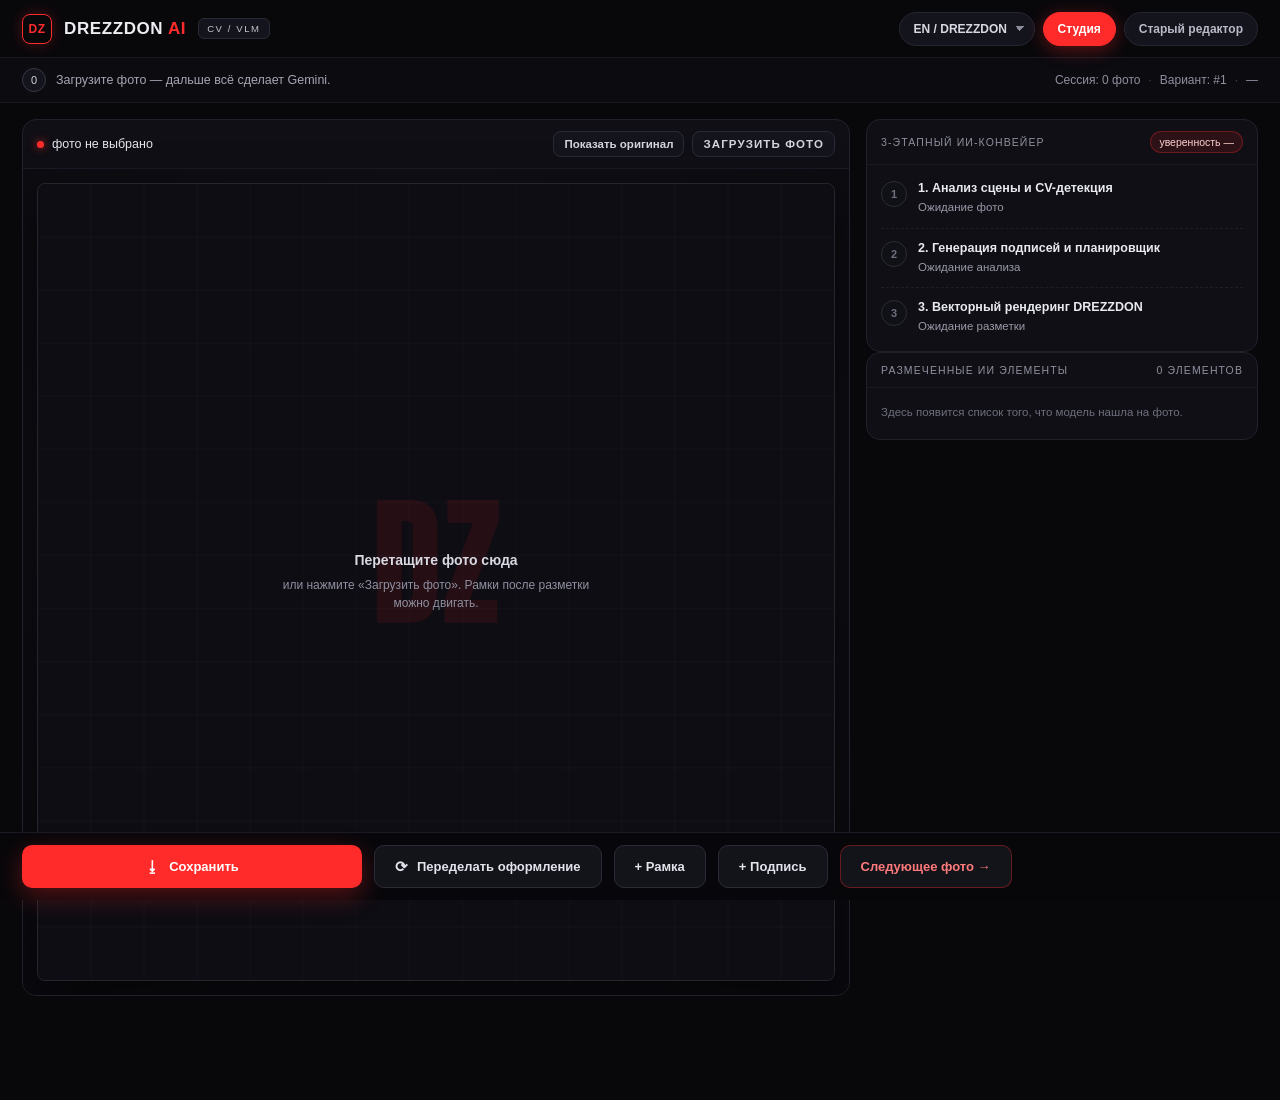
<file: pwa/index.html>
<!DOCTYPE html>
<html lang="ru">
<head>
  <meta charset="UTF-8" />
  <meta name="viewport" content="width=device-width, initial-scale=1.0, viewport-fit=cover" />
  <title>DREZZDON AI — студия красной разметки</title>
  <meta name="theme-color" content="#08080b" />
  <link rel="manifest" href="manifest.json" />
  <link rel="stylesheet" href="styles.css" />
  <script src="app.js" defer></script>
</head>
<body>

<header class="topbar">
  <div class="brand">
    <span class="dz">DZ</span>
    <b>DREZZDON <i>AI</i></b>
    <span class="badge" id="engineBadge">CV / VLM</span>
  </div>
  <nav class="nav">
    <select id="captionLang" class="pill select" title="Язык подписей">
      <option value="drezzdon_en">EN / DREZZDON</option>
      <option value="ru">RU / РУССКИЙ</option>
    </select>
    <button class="pill active" type="button">Студия</button>
    <a class="pill link" href="./drezzdon_studio.html">Старый редактор</a>
  </nav>
</header>

<div class="statusbar">
  <div class="status-left">
    <span class="dot" id="statusDot">0</span>
    <span id="statusText">Загрузите фото — дальше всё сделает Gemini.</span>
  </div>
  <div class="status-right">
    <span id="statSession">Сессия: 0 фото</span>
    <span class="sep">·</span>
    <span id="statVariant">Вариант: #1</span>
    <span class="sep">·</span>
    <span id="statRes">—</span>
  </div>
</div>

<main class="layout">

  <section class="card canvas-card">
    <div class="card-head">
      <span class="file-name"><i class="rec"></i><span id="fileName">фото не выбрано</span></span>
      <div class="card-actions">
        <button id="btnCompare" class="ghost" type="button">Показать оригинал</button>
        <label class="ghost">
          Загрузить фото
          <input type="file" id="fileInput" accept="image/*" hidden />
        </label>
      </div>
    </div>
    <div class="stage" id="stage">
      <canvas id="editorCanvas" width="900" height="900"></canvas>
      <div class="empty-hint" id="emptyHint">
        <b>Перетащите фото сюда</b>
        <span>или нажмите «Загрузить фото». Рамки после разметки можно двигать.</span>
      </div>
    </div>
  </section>

  <aside class="side">

    <section class="card pipeline">
      <div class="card-head">
        <span>3-этапный ИИ-конвейер</span>
        <span class="conf" id="confBadge">уверенность —</span>
      </div>
      <ol class="steps">
        <li data-step="1">
          <span class="ico">1</span>
          <div><b>1. Анализ сцены и CV-детекция</b><p>Ожидание фото</p></div>
        </li>
        <li data-step="2">
          <span class="ico">2</span>
          <div><b>2. Генерация подписей и планировщик</b><p>Ожидание анализа</p></div>
        </li>
        <li data-step="3">
          <span class="ico">3</span>
          <div><b>3. Векторный рендеринг DREZZDON</b><p>Ожидание разметки</p></div>
        </li>
      </ol>
    </section>

    <section class="card elements">
      <div class="card-head">
        <span>Размеченные ИИ элементы</span>
        <span id="elCount">0 элементов</span>
      </div>
      <div class="list" id="elementList">
        <p class="list-empty">Здесь появится список того, что модель нашла на фото.</p>
      </div>
    </section>

  </aside>
</main>

<footer class="actions">
  <button id="btnSave" class="primary" type="button">
    <span class="ico-dl">⭳</span> Сохранить
  </button>
  <button id="btnRedo" class="secondary" type="button">
    <span class="ico-re">⟳</span> Переделать оформление
  </button>
  <button id="btnAddBox" class="secondary" type="button" title="Добавить рамку вручную">+ Рамка</button>
  <button id="btnAddText" class="secondary" type="button" title="Добавить подпись вручную">+ Подпись</button>
  <button id="btnNext" class="secondary accent" type="button">Следующее фото →</button>
</footer>

<div class="toasts" id="toasts"></div>

</body>
</html>
</file>
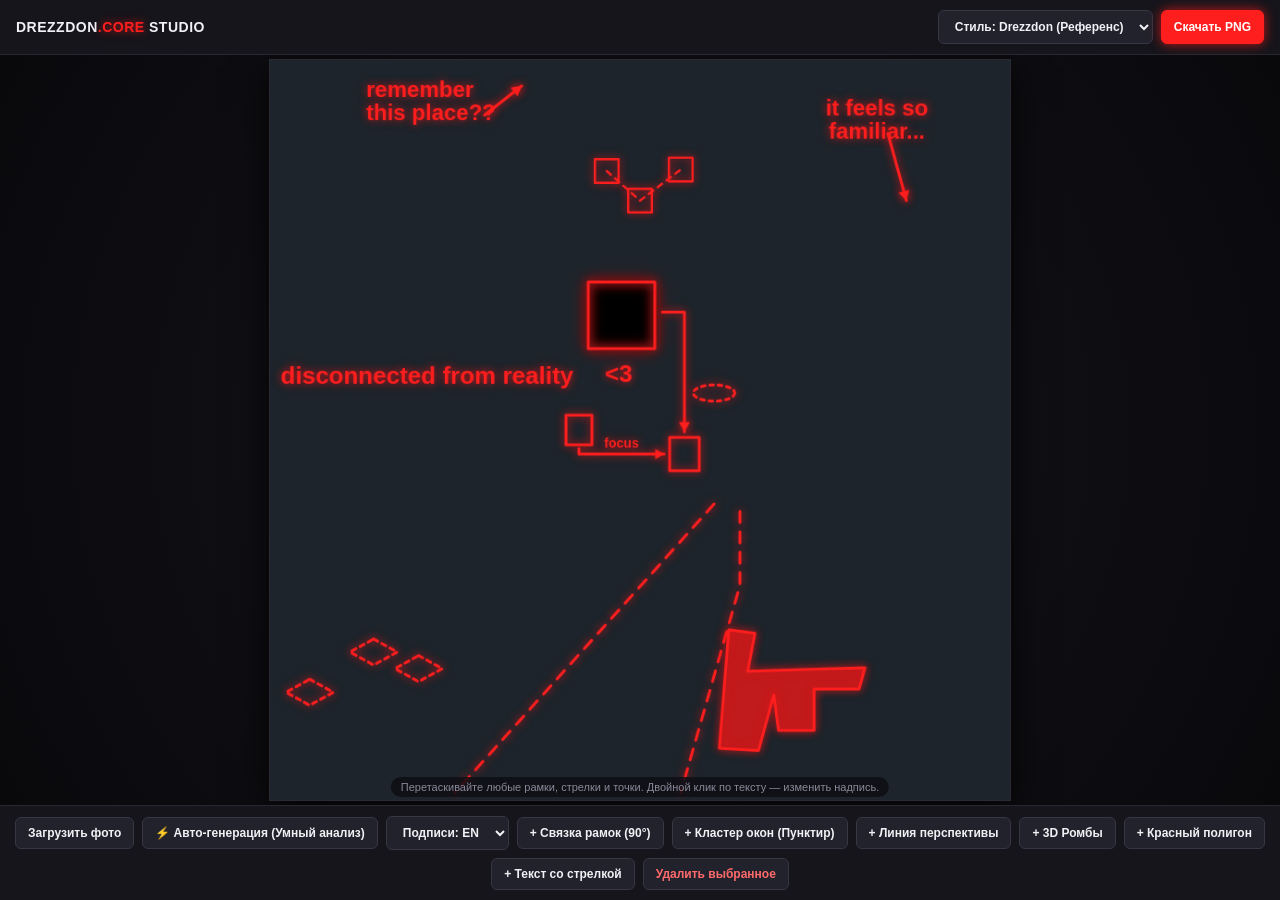
<file: pwa/drezzdon_studio.html>
<!DOCTYPE html>
<html lang="ru">
<head>
  <meta charset="UTF-8" />
  <meta name="viewport" content="width=device-width, initial-scale=1.0, maximum-scale=1.0, user-scalable=no" />
  <title>Drezzdon Studio — Weirdcore & Dreamcore Editor</title>
  <meta name="theme-color" content="#0b0b0e" />
  <link rel="manifest" href="manifest.json" />
  <meta name="mobile-web-app-capable" content="yes" />
  <meta name="apple-mobile-web-app-capable" content="yes" />
  <meta name="apple-mobile-web-app-status-bar-style" content="black-translucent" />
  <style>
    :root {
      --red: #ff1e1e;
      --red-glow: rgba(255, 25, 25, 0.75);
      --bg: #0b0b0e;
      --panel: #15151b;
      --text: #f0f0f5;
      --muted: #888899;
    }
    * { box-sizing: border-box; margin: 0; padding: 0; user-select: none; }
    body {
      background: var(--bg);
      color: var(--text);
      font-family: 'Inter', -apple-system, BlinkMacSystemFont, 'Segoe UI', Roboto, sans-serif;
      display: flex;
      flex-direction: column;
      height: 100vh;
      overflow: hidden;
    }
    header {
      padding: 10px 16px;
      background: var(--panel);
      border-bottom: 1px solid #282833;
      display: flex;
      justify-content: space-between;
      align-items: center;
      font-size: 14px;
      font-weight: 700;
      letter-spacing: 0.5px;
    }
    header span { color: var(--red); text-shadow: 0 0 8px var(--red-glow); }
    .workspace {
      flex: 1;
      display: flex;
      justify-content: center;
      align-items: center;
      position: relative;
      overflow: hidden;
      background: radial-gradient(circle at center, #16161d 0%, #09090c 100%);
    }
    canvas {
      max-width: 96%;
      max-height: 94%;
      box-shadow: 0 10px 35px rgba(0,0,0,0.8);
      border: 1px solid #2a2a35;
      touch-action: none;
    }
    .toolbar {
      background: var(--panel);
      border-top: 1px solid #282833;
      padding: 10px 12px;
      display: flex;
      flex-wrap: wrap;
      gap: 8px;
      justify-content: center;
      align-items: center;
    }
    button, label.btn, select {
      background: #22222c;
      color: var(--text);
      border: 1px solid #363645;
      padding: 8px 12px;
      border-radius: 6px;
      font-size: 12px;
      font-weight: 600;
      cursor: pointer;
      transition: 0.15s ease;
    }
    button:hover, label.btn:hover {
      border-color: var(--red);
      box-shadow: 0 0 10px rgba(255, 30, 30, 0.25);
    }
    button.primary {
      background: var(--red);
      border-color: var(--red);
      color: #fff;
      box-shadow: 0 0 12px var(--red-glow);
    }
    input[type="file"] { display: none; }
    .hint {
      position: absolute;
      bottom: 8px;
      left: 50%;
      transform: translateX(-50%);
      font-size: 11px;
      color: var(--muted);
      background: rgba(15,15,20,0.85);
      padding: 4px 10px;
      border-radius: 12px;
      pointer-events: none;
    }

    /* ---------- адаптив: телефон и планшет ---------- */
    html, body { max-width: 100%; overflow-x: hidden; }
    body { height: 100dvh; }
    .workspace { min-height: 0; padding: 4px; }
    canvas { max-width: 100%; max-height: 100%; }
    header { gap: 8px; flex-wrap: wrap; }
    header > div:first-child { min-width: 0; }

    @media (max-width: 700px) {
      header { padding: 6px 10px; row-gap: 6px; }
      header > div:first-child { flex: 1 1 100%; font-size: 11px; letter-spacing: .3px; opacity: .85; }
      header > div:nth-child(2) { flex: 1 1 100%; }
      #stylePreset { flex: 1 1 auto; min-width: 0; font-size: 12px; padding: 8px 6px; }
      header button { flex: 0 0 auto; padding: 8px 10px; font-size: 12px; }
      .hint { display: none; }

      .toolbar {
        flex-wrap: nowrap;
        justify-content: flex-start;
        overflow-x: auto;
        gap: 6px;
        padding: 8px 8px calc(8px + env(safe-area-inset-bottom, 0px));
        scrollbar-width: none;
        -webkit-overflow-scrolling: touch;
      }
      .toolbar::-webkit-scrollbar { display: none; }
      .toolbar button, .toolbar label.btn {
        flex: 0 0 auto;
        white-space: nowrap;
        padding: 11px 13px;
        font-size: 13px;
        -webkit-tap-highlight-color: transparent;
      }
    }

    @media (max-height: 560px) {
      .hint { display: none; }
    }
  </style>
</head>
<body>

<header>
  <div>DREZZDON<span>.CORE</span> STUDIO</div>
  <div style="display:flex; gap:8px;">
    <select id="stylePreset">
      <option value="drezzdon">Стиль: Drezzdon (Референс)</option>
      <option value="weirdcore">Стиль: Weirdcore HUD</option>
      <option value="dreamcore">Стиль: Dreamcore Soft</option>
    </select>
    <button onclick="exportImage()" class="primary">Скачать PNG</button>
  </div>
</header>

<div class="workspace">
  <canvas id="editorCanvas" width="800" height="800"></canvas>
  <div class="hint">Перетаскивайте любые рамки, стрелки и точки. Двойной клик по тексту — изменить надпись.</div>
</div>

<div class="toolbar">
  <label class="btn primary">
    Загрузить фото
    <input type="file" id="imageLoader" accept="image/*" />
  </label>
  <button onclick="smartAnalyze()">⚡ Авто-генерация (Умный анализ)</button>
  <select id="captionLang" title="Язык подписей от Gemini">
    <option value="drezzdon_en">Подписи: EN</option>
    <option value="ru">Подписи: RU</option>
  </select>
  <button onclick="addOrthogonalPair()">+ Связка рамок (90°)</button>
  <button onclick="addWindowCluster()">+ Кластер окон (Пунктир)</button>
  <button onclick="addPerspectiveLine()">+ Линия перспективы</button>
  <button onclick="addRhombusCluster()">+ 3D Ромбы</button>
  <button onclick="addRedPolygon()">+ Красный полигон</button>
  <button onclick="addPointerText()">+ Текст со стрелкой</button>
  <button onclick="deleteSelected()" style="color:#ff6b6b;">Удалить выбранное</button>
</div>

<script>
const canvas = document.getElementById('editorCanvas');
const ctx = canvas.getContext('2d');
let baseImage = null;
let elements = [];
let selectedEl = null;
let selectedHandle = null;
let dragOffset = { x: 0, y: 0 };
let lastTap = 0;

// Аутентичные пулы фраз в стиле drezzdon / weirdcore (строчные, без шаблонных повторов)
const TEXT_POOLS = {
  sky: [
    "reminder:\nwater!!",
    "are you still\nawake??",
    "sky looks\nfake today",
    "don't forget\nto breathe!!",
    "signal lost\nin clouds",
    "remember\nthis place??"
  ],
  distant: [
    "what do we have\nto lose??",
    "someone used\nto live here",
    "no exit\nfound??",
    "it feels so\nfamiliar...",
    "why are we\nhere??",
    "static noise\ninside"
  ],
  subject: [
    "still moving forward <3",
    "running out of time <3",
    "do not look back",
    "trying to stay real <3",
    "disconnected from reality",
    "waiting for a sign <3"
  ],
  connector: [
    "interest",
    "impulse",
    "focus",
    "contact",
    "anomaly",
    "attachment"
  ]
};

function pickRandom(arr) {
  return arr[Math.floor(Math.random() * arr.length)];
}

// Загрузка изображения
document.getElementById('imageLoader').addEventListener('change', (e) => {
  const file = e.target.files[0];
  if (!file) return;
  const reader = new FileReader();
  reader.onload = (event) => {
    const img = new Image();
    img.onload = () => {
      const maxDim = 1000;
      let w = img.width, h = img.height;
      if (w > maxDim || h > maxDim) {
        if (w > h) { h = Math.round((h * maxDim) / w); w = maxDim; }
        else { w = Math.round((w * maxDim) / h); h = maxDim; }
      }
      canvas.width = w;
      canvas.height = h;
      baseImage = img;
      autoGenerateDrezzdon();
      if (window.onPhotoLoaded) window.onPhotoLoaded();
    };
    img.src = event.target.result;
  };
  reader.readAsDataURL(file);
});

// Анализ изображения: поиск темного/контрастного объекта, граней перспективы и фоновых деталей
function analyzeImageRegions() {
  const w = canvas.width, h = canvas.height;
  if (!baseImage) {
    return {
      subjectHead: { x: w * 0.43, y: h * 0.30, w: w * 0.09, h: h * 0.09 },
      subjectHandL: { x: w * 0.40, y: h * 0.48, w: w * 0.035, h: h * 0.04 },
      subjectHandR: { x: w * 0.54, y: h * 0.51, w: w * 0.04, h: h * 0.045 },
      ledgeStart: { x: w * 0.60, y: h * 0.60 },
      ledgeEnd: { x: w * 0.25, y: h * 0.99 },
      buildingCluster: { x: w * 0.50, y: h * 0.16 },
      blurZone: { x: w * 0.86, y: h * 0.19 }
    };
  }

  // Сжимаем на временный холст 100x100 для быстрого поиска контраста и силуэта
  const sw = 100, sh = 100;
  const off = document.createElement('canvas');
  off.width = sw; off.height = sh;
  const octx = off.getContext('2d');
  octx.drawImage(baseImage, 0, 0, sw, sh);
  const data = octx.getImageData(0, 0, sw, sh).data;

  // Ищем центр масс самого контрастного/темного объекта в центральной зоне (силуэт/персонаж/объект)
  let bestScore = -1, bestX = 48, bestY = 42;
  for (let y = 25; y < 75; y++) {
    for (let x = 20; x < 80; x++) {
      const idx = (y * sw + x) * 4;
      const lum = 0.299 * data[idx] + 0.587 * data[idx+1] + 0.114 * data[idx+2];
      const idxRight = (y * sw + Math.min(99, x + 2)) * 4;
      const lumRight = 0.299 * data[idxRight] + 0.587 * data[idxRight+1] + 0.114 * data[idxRight+2];
      const grad = Math.abs(lum - lumRight);
      // Приоритет темным силуэтам и контрастным границам ближе к центру
      const centerWeight = 1 - Math.hypot(x - 50, y - 48) / 60;
      const score = ((255 - lum) * 0.6 + grad * 1.8) * Math.max(0.2, centerWeight);
      if (score > bestScore) {
        bestScore = score;
        bestX = x;
        bestY = y;
      }
    }
  }

  const sx = (bestX / sw) * w;
  const sy = (bestY / sh) * h;

  return {
    subjectHead: {
      x: Math.max(w * 0.15, Math.min(w * 0.75, sx - w * 0.045)),
      y: Math.max(h * 0.18, Math.min(h * 0.60, sy - h * 0.10)),
      w: w * 0.085,
      h: w * 0.085
    },
    subjectHandL: {
      x: Math.max(w * 0.1, sx - w * 0.07),
      y: Math.min(h * 0.80, sy + h * 0.06),
      w: w * 0.035,
      h: w * 0.035
    },
    subjectHandR: {
      x: Math.min(w * 0.85, sx + w * 0.06),
      y: Math.min(h * 0.82, sy + h * 0.09),
      w: w * 0.04,
      h: w * 0.04
    },
    ledgeStart: { x: Math.min(w * 0.85, sx + w * 0.12), y: Math.min(h * 0.75, sy + h * 0.18) },
    ledgeEnd: { x: Math.max(w * 0.15, sx - w * 0.22), y: h * 0.98 },
    buildingCluster: { x: w * 0.52, y: h * 0.16 },
    blurZone: { x: w * 0.85, y: h * 0.18 }
  };
}

// Авто-генерация в точном стиле референса drezzdon
function autoGenerateDrezzdon() {
  const w = canvas.width, h = canvas.height;
  const reg = analyzeImageRegions();
  elements = [];

  // 1. Связка главного объекта: Рамка головы (с легким затемнением/размытием) + 2 рамки деталей + ломаные стрелки 90°
  elements.push({
    type: 'orthoChain',
    head: { x: reg.subjectHead.x, y: reg.subjectHead.y, w: reg.subjectHead.w, h: reg.subjectHead.h, censor: 'darkblur' },
    handL: { x: reg.subjectHandL.x, y: reg.subjectHandL.y, w: reg.subjectHandL.w, h: reg.subjectHandL.h },
    handR: { x: reg.subjectHandR.x, y: reg.subjectHandR.y, w: reg.subjectHandR.w, h: reg.subjectHandR.h, censor: 'blur' },
    mainLabel: pickRandom(TEXT_POOLS.subject),
    subLabel: pickRandom(TEXT_POOLS.connector)
  });

  // 2. Текст в небе со стрелкой (верхний левый угол, как "reminder: water!!")
  elements.push({
    type: 'pointerText',
    x: w * 0.13,
    y: h * 0.05,
    ax: w * 0.34,
    ay: h * 0.035,
    text: pickRandom(TEXT_POOLS.sky),
    align: 'left'
  });

  // 3. Текст справа со стрелкой на размытую зону ("what do we have to lose??")
  elements.push({
    type: 'pointerText',
    x: w * 0.82,
    y: h * 0.075,
    ax: reg.blurZone.x,
    ay: reg.blurZone.y,
    text: pickRandom(TEXT_POOLS.distant),
    align: 'center',
    blurTarget: true
  });

  // 4. Кластер связанных пунктиром окон/деталей на заднем плане
  elements.push({
    type: 'windowCluster',
    pts: [
      { x: reg.buildingCluster.x - w * 0.045, y: reg.buildingCluster.y - h * 0.01, s: w * 0.032 },
      { x: reg.buildingCluster.x, y: reg.buildingCluster.y + h * 0.03, s: w * 0.032 },
      { x: reg.buildingCluster.x + w * 0.055, y: reg.buildingCluster.y - h * 0.012, s: w * 0.032 }
    ]
  });

  // 5. Пунктирные линии перспективы (вдоль граней/бордюра)
  elements.push({
    type: 'dashedPath',
    pts: [
      { x: reg.ledgeStart.x, y: reg.ledgeStart.y },
      { x: reg.ledgeEnd.x, y: reg.ledgeEnd.y }
    ]
  });
  elements.push({
    type: 'dashedPath',
    pts: [
      { x: reg.ledgeStart.x + w * 0.035, y: reg.ledgeStart.y + h * 0.01 },
      { x: reg.ledgeStart.x + w * 0.035, y: reg.ledgeStart.y + h * 0.11 },
      { x: reg.ledgeStart.x - w * 0.045, y: h * 0.99 }
    ]
  });

  // 6. Пунктирные 3D-ромбы на поверхности земли + пунктирный эллипс
  elements.push({
    type: 'rhombusGroup',
    x: w * 0.14,
    y: h * 0.80,
    scale: w * 0.032
  });
  elements.push({
    type: 'dottedOval',
    x: reg.subjectHead.x + w * 0.17,
    y: reg.subjectHead.y + h * 0.15,
    rx: w * 0.028,
    ry: h * 0.011
  });

  // 7. Полупрозрачный красный геометрический полигон с обводкой внизу справа
  elements.push({
    type: 'redPolygon',
    x: reg.ledgeStart.x + w * 0.02,
    y: h * 0.77,
    scale: w * 0.16
  });

  render();
}

// Вспомогательные функции рисования
function applyRedStyle(lineWidth = 3, glow = 10) {
  ctx.strokeStyle = '#ff1e1e';
  ctx.fillStyle = '#ff1e1e';
  ctx.lineWidth = lineWidth;
  ctx.shadowColor = 'rgba(255, 20, 20, 0.85)';
  ctx.shadowBlur = glow;
  ctx.lineCap = 'round';
  ctx.lineJoin = 'round';
}

function drawArrowHead(x1, y1, x2, y2, size = 11) {
  const angle = Math.atan2(y2 - y1, x2 - x1);
  ctx.save();
  ctx.setLineDash([]);
  ctx.beginPath();
  ctx.moveTo(x2, y2);
  ctx.lineTo(x2 - size * Math.cos(angle - Math.PI / 6), y2 - size * Math.sin(angle - Math.PI / 6));
  ctx.lineTo(x2 - size * Math.cos(angle + Math.PI / 6), y2 - size * Math.sin(angle + Math.PI / 6));
  ctx.closePath();
  ctx.fill();
  ctx.restore();
}

function drawCensorBox(x, y, w, h, mode) {
  ctx.save();
  if (mode === 'darkblur') {
    ctx.filter = 'blur(8px) brightness(0.25) contrast(1.6)';
    if (baseImage) {
      ctx.beginPath();
      ctx.rect(x, y, w, h);
      ctx.clip();
      ctx.drawImage(baseImage, 0, 0, canvas.width, canvas.height);
    } else {
      ctx.fillStyle = '#050505';
      ctx.fillRect(x, y, w, h);
    }
  } else if (mode === 'blur') {
    ctx.filter = 'blur(10px)';
    if (baseImage) {
      ctx.beginPath();
      ctx.rect(x, y, w, h);
      ctx.clip();
      ctx.drawImage(baseImage, 0, 0, canvas.width, canvas.height);
    }
  }
  ctx.restore();
}

function render() {
  const w = canvas.width, h = canvas.height;
  ctx.clearRect(0, 0, w, h);

  // Фон или фото с легкой цветокоррекцией под холодный weirdcore/drezzdon
  if (baseImage) {
    const preset = document.getElementById('stylePreset').value;
    ctx.save();
    if (preset === 'drezzdon') ctx.filter = 'contrast(1.06) saturate(0.88) brightness(0.95)';
    else if (preset === 'weirdcore') ctx.filter = 'contrast(1.20) saturate(0.75) brightness(0.90)';
    else if (preset === 'dreamcore') ctx.filter = 'contrast(0.95) saturate(1.15) brightness(1.02)';
    ctx.drawImage(baseImage, 0, 0, w, h);
    ctx.restore();
  } else {
    ctx.fillStyle = '#1d242b';
    ctx.fillRect(0, 0, w, h);
  }

  const baseFont = Math.max(16, Math.round(w * 0.032));

  elements.forEach((el) => {
    ctx.save();
    applyRedStyle(Math.max(2.5, w * 0.0038), 10);

    if (el.type === 'aiBox' || el.type === 'aiHeadline' || el.type === 'aiLink') {
      if (window.drawAiElement) window.drawAiElement(el, baseFont);
    }

    else if (el.type === 'orthoChain') {
      const { head, handL, handR } = el;
      if (head.censor) drawCensorBox(head.x, head.y, head.w, head.h, head.censor);
      if (handR.censor) drawCensorBox(handR.x, handR.y, handR.w, handR.h, handR.censor);

      // 3 красные рамки
      ctx.strokeRect(head.x, head.y, head.w, head.h);
      ctx.strokeRect(handL.x, handL.y, handL.w, handL.h);
      ctx.strokeRect(handR.x, handR.y, handR.w, handR.h);

      // Ломаная стрелка 90°: от правой стороны головы -> вправо -> строго вниз к правой руке
      const elbow1X = handR.x + handR.w * 0.5;
      const start1Y = head.y + head.h * 0.45;
      const end1Y = handR.y - 6;
      ctx.beginPath();
      ctx.moveTo(head.x + head.w + 8, start1Y);
      ctx.lineTo(elbow1X, start1Y);
      ctx.lineTo(elbow1X, end1Y);
      ctx.stroke();
      drawArrowHead(elbow1X, start1Y, elbow1X, end1Y, 12);

      // Ломаная стрелка 90°: снизу левой руки -> вниз -> вправо к правой руке
      const start2X = handL.x + handL.w * 0.5;
      const elbow2Y = handR.y + handR.h * 0.5;
      const end2X = handR.x - 6;
      ctx.beginPath();
      ctx.moveTo(start2X, handL.y + handL.h + 4);
      ctx.lineTo(start2X, elbow2Y);
      ctx.lineTo(end2X, elbow2Y);
      ctx.stroke();
      drawArrowHead(start2X, elbow2Y, end2X, elbow2Y, 11);

      // Подпись над нижней стрелкой ("interest")
      ctx.font = `600 ${Math.round(baseFont * 0.55)}px Inter, Arial, sans-serif`;
      ctx.textAlign = 'center';
      ctx.fillText(el.subLabel, (start2X + end2X) / 2, elbow2Y - 7);

      // Главная надпись слева от силуэта ("still moving forward <3")
      ctx.font = `700 ${baseFont}px Inter, Arial, sans-serif`;
      ctx.textAlign = 'right';
      const mainLabelX = Math.max(ctx.measureText(el.mainLabel).width + 8, head.x - 16);
      ctx.fillText(el.mainLabel, mainLabelX, head.y + head.h + baseFont * 1.45);
      ctx.textAlign = 'left';
      ctx.fillText('<3', head.x + head.w * 0.25, head.y + head.h + baseFont * 1.40);
    }

    else if (el.type === 'pointerText') {
      if (el.blurTarget) {
        drawCensorBox(el.ax - w * 0.06, el.ay - h * 0.02, w * 0.12, h * 0.055, 'blur');
      }
      ctx.font = `700 ${Math.round(baseFont * 0.92)}px Inter, Arial, sans-serif`;
      ctx.textAlign = el.align || 'left';
      const lines = el.text.split('\n');
      lines.forEach((line, idx) => {
        ctx.fillText(line, el.x, el.y + idx * (baseFont * 0.98));
      });

      // Стрелка от текста к точке (ax, ay)
      const startX = el.align === 'center' ? el.x + 12 : el.x + w * 0.16;
      const startY = el.y + (lines.length - 1) * baseFont * 0.75;
      ctx.beginPath();
      ctx.moveTo(startX, startY);
      ctx.lineTo(el.ax, el.ay);
      ctx.stroke();
      drawArrowHead(startX, startY, el.ax, el.ay, 12);
    }

    else if (el.type === 'windowCluster') {
      const pts = el.pts;
      ctx.lineWidth = Math.max(2, w * 0.003);
      pts.forEach(p => {
        ctx.setLineDash([]);
        ctx.strokeRect(p.x - p.s / 2, p.y - p.s / 2, p.s, p.s);
      });
      ctx.setLineDash([6, 6]);
      ctx.beginPath();
      for (let i = 0; i < pts.length - 1; i++) {
        ctx.moveTo(pts[i].x, pts[i].y);
        ctx.lineTo(pts[i + 1].x, pts[i + 1].y);
      }
      ctx.stroke();
    }

    else if (el.type === 'dashedPath') {
      ctx.setLineDash([12, 10]);
      ctx.beginPath();
      el.pts.forEach((p, idx) => {
        if (idx === 0) ctx.moveTo(p.x, p.y);
        else ctx.lineTo(p.x, p.y);
      });
      ctx.stroke();
    }

    else if (el.type === 'rhombusGroup') {
      const s = el.scale;
      const offsets = [
        { dx: 0, dy: 0 },
        { dx: s * 1.9, dy: s * 0.7 },
        { dx: -s * 2.7, dy: s * 1.7 }
      ];
      ctx.setLineDash([5, 5]);
      offsets.forEach(o => {
        const cx = el.x + o.dx, cy = el.y + o.dy;
        ctx.beginPath();
        ctx.moveTo(cx, cy - s * 0.55);
        ctx.lineTo(cx + s, cy);
        ctx.lineTo(cx, cy + s * 0.55);
        ctx.lineTo(cx - s, cy);
        ctx.closePath();
        ctx.stroke();
      });
    }

    else if (el.type === 'dottedOval') {
      ctx.setLineDash([4, 5]);
      ctx.beginPath();
      ctx.ellipse(el.x, el.y, el.rx, el.ry, 0, 0, Math.PI * 2);
      ctx.stroke();
    }

    else if (el.type === 'redPolygon') {
      const s = el.scale;
      const x = el.x, y = el.y;
      ctx.setLineDash([]);
      ctx.fillStyle = 'rgba(255, 25, 25, 0.52)';
      ctx.beginPath();
      ctx.moveTo(x, y);
      ctx.lineTo(x + s * 0.22, y + s * 0.03);
      ctx.lineTo(x + s * 0.16, y + s * 0.35);
      ctx.lineTo(x + s * 1.15, y + s * 0.32);
      ctx.lineTo(x + s * 1.10, y + s * 0.50);
      ctx.lineTo(x + s * 0.72, y + s * 0.50);
      ctx.lineTo(x + s * 0.72, y + s * 0.85);
      ctx.lineTo(x + s * 0.42, y + s * 0.85);
      ctx.lineTo(x + s * 0.38, y + s * 0.55);
      ctx.lineTo(x + s * 0.25, y + s * 1.02);
      ctx.lineTo(x - s * 0.08, y + s * 1.0);
      ctx.closePath();
      ctx.fill();
      ctx.stroke();
    }

    ctx.restore();
  });
}

// Инструменты ручного добавления элементов
function addOrthogonalPair() {
  const w = canvas.width, h = canvas.height;
  elements.push({
    type: 'orthoChain',
    head: { x: w * 0.4, y: h * 0.3, w: w * 0.09, h: w * 0.09, censor: 'darkblur' },
    handL: { x: w * 0.36, y: h * 0.48, w: w * 0.04, h: w * 0.04 },
    handR: { x: w * 0.52, y: h * 0.50, w: w * 0.04, h: w * 0.04, censor: 'blur' },
    mainLabel: pickRandom(TEXT_POOLS.subject),
    subLabel: pickRandom(TEXT_POOLS.connector)
  });
  render();
}

function addWindowCluster() {
  const w = canvas.width, h = canvas.height;
  elements.push({
    type: 'windowCluster',
    pts: [
      { x: w * 0.45, y: h * 0.2, s: w * 0.035 },
      { x: w * 0.50, y: h * 0.24, s: w * 0.035 },
      { x: w * 0.55, y: h * 0.2, s: w * 0.035 }
    ]
  });
  render();
}

function addPerspectiveLine() {
  const w = canvas.width, h = canvas.height;
  elements.push({
    type: 'dashedPath',
    pts: [{ x: w * 0.6, y: h * 0.6 }, { x: w * 0.25, y: h * 0.95 }]
  });
  render();
}

function addRhombusCluster() {
  elements.push({ type: 'rhombusGroup', x: canvas.width * 0.2, y: canvas.height * 0.8, scale: canvas.width * 0.032 });
  render();
}

function addRedPolygon() {
  elements.push({ type: 'redPolygon', x: canvas.width * 0.6, y: canvas.height * 0.75, scale: canvas.width * 0.15 });
  render();
}

function addPointerText() {
  const txt = prompt('Введите текст (используйте перенос или оставьте по умолчанию):', 'reminder: water!!');
  if (!txt) return;
  elements.push({
    type: 'pointerText',
    x: canvas.width * 0.2,
    y: canvas.height * 0.15,
    ax: canvas.width * 0.38,
    ay: canvas.height * 0.12,
    text: txt.replace(/\\n/g, '\n'),
    align: 'left'
  });
  render();
}

function deleteSelected() {
  if (selectedEl) {
    elements = elements.filter(e => e !== selectedEl);
    selectedEl = null;
    render();
  }
}

// Интерактивное перетаскивание узлов и редактирование текста по двойному клику
function getCanvasCoords(e) {
  const rect = canvas.getBoundingClientRect();
  const clientX = e.touches ? e.touches[0].clientX : e.clientX;
  const clientY = e.touches ? e.touches[0].clientY : e.clientY;
  return {
    x: (clientX - rect.left) * (canvas.width / rect.width),
    y: (clientY - rect.top) * (canvas.height / rect.height)
  };
}

function hitTest(pos) {
  if (window.hitTestAi) {
    const aiHit = window.hitTestAi(pos);
    if (aiHit) return aiHit;
  }
  for (let i = elements.length - 1; i >= 0; i--) {
    const el = elements[i];
    if (el.type === 'orthoChain') {
      for (const key of ['head', 'handL', 'handR']) {
        const b = el[key];
        if (pos.x >= b.x && pos.x <= b.x + b.w && pos.y >= b.y && pos.y <= b.y + b.h) {
          return { el, handle: b, offset: { x: pos.x - b.x, y: pos.y - b.y } };
        }
      }
    } else if (el.type === 'pointerText') {
      if (Math.hypot(pos.x - el.ax, pos.y - el.ay) < 28) {
        return { el, handle: 'arrow', offset: { x: pos.x - el.ax, y: pos.y - el.ay } };
      }
      if (Math.hypot(pos.x - el.x, pos.y - el.y) < 90) {
        return { el, handle: 'pos', offset: { x: pos.x - el.x, y: pos.y - el.y } };
      }
    } else if (el.type === 'windowCluster' || el.type === 'dashedPath') {
      for (const p of el.pts) {
        if (Math.hypot(pos.x - p.x, pos.y - p.y) < 30) {
          return { el, handle: p, offset: { x: pos.x - p.x, y: pos.y - p.y } };
        }
      }
    } else if (el.x !== undefined && el.y !== undefined) {
      if (Math.hypot(pos.x - el.x, pos.y - el.y) < 75) {
        return { el, handle: el, offset: { x: pos.x - el.x, y: pos.y - el.y } };
      }
    }
  }
  return null;
}

function onPointerDown(e) {
  const pos = getCanvasCoords(e);
  const hit = hitTest(pos);
  const now = Date.now();

  if (hit) {
    selectedEl = hit.el;
    selectedHandle = hit.handle;
    dragOffset = hit.offset;

    // Двойной клик / тап редактирует текст
    if (now - lastTap < 320) {
      if (selectedEl.type === 'pointerText') {
        const next = prompt('Изменить надпись:', selectedEl.text);
        if (next !== null) selectedEl.text = next;
      } else if (selectedEl.type === 'orthoChain') {
        const nextMain = prompt('Изменить главную надпись:', selectedEl.mainLabel);
        if (nextMain !== null) selectedEl.mainLabel = nextMain;
        const nextSub = prompt('Изменить подпись стрелки:', selectedEl.subLabel);
        if (nextSub !== null) selectedEl.subLabel = nextSub;
      }
      selectedHandle = null;
      render();
    }
  }
  lastTap = now;
}

function onPointerMove(e) {
  if (!selectedHandle || !selectedEl) return;
  e.preventDefault();
  const pos = getCanvasCoords(e);
  if (selectedHandle === 'arrow') {
    selectedEl.ax = pos.x - dragOffset.x;
    selectedEl.ay = pos.y - dragOffset.y;
  } else if (selectedHandle === 'pos') {
    selectedEl.x = pos.x - dragOffset.x;
    selectedEl.y = pos.y - dragOffset.y;
  } else {
    selectedHandle.x = pos.x - dragOffset.x;
    selectedHandle.y = pos.y - dragOffset.y;
  }
  render();
}

function onPointerUp() {
  selectedHandle = null;
}

canvas.addEventListener('mousedown', onPointerDown);
window.addEventListener('mousemove', onPointerMove);
window.addEventListener('mouseup', onPointerUp);
canvas.addEventListener('touchstart', onPointerDown, { passive: false });
window.addEventListener('touchmove', onPointerMove, { passive: false });
window.addEventListener('touchend', onPointerUp);
document.getElementById('stylePreset').addEventListener('change', render);

function exportImage() {
  const link = document.createElement('a');
  link.download = `drezzdon_edit_${Date.now()}.png`;
  link.href = canvas.toDataURL('image/png');
  link.click();
}

// Первичный запуск демо-сцены
autoGenerateDrezzdon();
</script>
<script src="ai.js"></script>
</body>
</html>
</file>
<file: pwa/styles.css>
@font-face{font-family:'Anton';font-style:normal;font-weight:400;src:url('fonts/anton-400.woff2') format('woff2');font-display:swap;}
@font-face{font-family:'Oswald';font-style:normal;font-weight:500;src:url('fonts/oswald-500.woff2') format('woff2');font-display:swap;}
@font-face{font-family:'Oswald';font-style:normal;font-weight:700;src:url('fonts/oswald-700.woff2') format('woff2');font-display:swap;}

/* DREZZDON AI — студия разметки. Тёмная тема, красный акцент. */

:root {
  --bg: #08080b;
  --panel: #0f0f15;
  --panel-2: #14141c;
  --line: #21212c;
  --line-soft: #1b1b25;
  --text: #ececf1;
  --muted: #9a9aa8;
  --muted-2: #6f6f7e;
  --red: #ff2b2b;
  --red-soft: rgba(255, 43, 43, 0.14);
  --red-line: rgba(255, 43, 43, 0.42);
  --mono: ui-monospace, "Cascadia Mono", Consolas, "Courier New", monospace;
}

* { box-sizing: border-box; margin: 0; padding: 0; }

html, body { max-width: 100%; overflow-x: hidden; }

body {
  min-height: 100dvh;
  background: var(--bg);
  color: var(--text);
  font-family: Inter, -apple-system, "Segoe UI", Roboto, Arial, sans-serif;
  -webkit-font-smoothing: antialiased;
  padding-bottom: 96px;
}

/* ----------------------------- шапка ----------------------------- */

.topbar {
  display: flex;
  align-items: center;
  justify-content: space-between;
  gap: 14px;
  height: 58px;
  padding: 0 22px;
  background: #08080b;
  border-bottom: 1px solid var(--line-soft);
  flex-wrap: wrap;
}

.brand { display: flex; align-items: center; gap: 12px; min-width: 0; }

.dz {
  width: 30px; height: 30px;
  display: grid; place-items: center;
  border: 1.5px solid var(--red);
  border-radius: 8px;
  color: var(--red);
  font-weight: 800;
  font-size: 12px;
  letter-spacing: 0.5px;
  box-shadow: 0 0 14px rgba(255, 43, 43, 0.25);
}

.brand b { font-size: 17px; letter-spacing: 0.6px; font-weight: 800; }
.brand b i { color: var(--red); font-style: normal; }

.badge {
  font-size: 9.5px;
  letter-spacing: 1.6px;
  text-transform: uppercase;
  color: #c9c9d4;
  background: var(--panel-2);
  border: 1px solid #2a2a36;
  border-radius: 6px;
  padding: 4px 8px;
  white-space: nowrap;
}

.nav { display: flex; align-items: center; gap: 8px; flex-wrap: wrap; }

.pill {
  font-size: 12px;
  font-weight: 600;
  color: #d8d8e2;
  background: var(--panel-2);
  border: 1px solid #262633;
  border-radius: 999px;
  padding: 9px 14px;
  cursor: pointer;
  text-decoration: none;
  white-space: nowrap;
  transition: 0.15s ease;
  font-family: inherit;
}

.pill:hover { border-color: #3a3a4a; }
.pill.active {
  background: var(--red);
  border-color: var(--red);
  color: #fff;
  box-shadow: 0 4px 18px rgba(255, 43, 43, 0.35);
}
.pill.select {
  appearance: none;
  padding-right: 26px;
  background-image:
    linear-gradient(45deg, transparent 50%, #8a8a99 50%),
    linear-gradient(135deg, #8a8a99 50%, transparent 50%);
  background-position: calc(100% - 14px) 50%, calc(100% - 9px) 50%;
  background-size: 5px 5px, 5px 5px;
  background-repeat: no-repeat;
}
.pill.link { color: #b9b9c8; }

/* --------------------------- статус-строка --------------------------- */

.statusbar {
  display: flex;
  align-items: center;
  justify-content: space-between;
  gap: 12px;
  padding: 10px 22px;
  background: #0b0b10;
  border-bottom: 1px solid var(--line-soft);
  font-size: 12.5px;
  color: #a6a6b4;
  flex-wrap: wrap;
}

.status-left { display: flex; align-items: center; gap: 10px; min-width: 0; }
.status-left span:last-child {
  overflow: hidden;
  text-overflow: ellipsis;
  white-space: nowrap;
}

.dot {
  flex: 0 0 auto;
  width: 24px; height: 24px;
  display: grid; place-items: center;
  border-radius: 50%;
  border: 1px solid #3a3a48;
  background: var(--panel-2);
  font-size: 11px;
  color: #d0d0da;
  transition: 0.2s ease;
}
.dot.busy { border-color: var(--red); color: var(--red); animation: pulse 1.1s infinite; }
.dot.done { border-color: var(--red-line); color: #fff; background: rgba(255, 43, 43, 0.18); }
.dot.err { border-color: #ffae42; color: #ffae42; }

.status-right { display: flex; gap: 8px; align-items: center; font-size: 12px; color: #8f8f9f; }
.status-right .sep { opacity: 0.45; }

/* ----------------------------- макет ----------------------------- */

.layout {
  max-width: 1500px;
  margin: 0 auto;
  padding: 16px 22px 8px;
  display: grid;
  grid-template-columns: minmax(0, 1fr) 392px;
  gap: 16px;
  align-items: start;
}

.card {
  background: var(--panel);
  border: 1px solid var(--line);
  border-radius: 14px;
  overflow: hidden;
}

.card-head {
  display: flex;
  align-items: center;
  justify-content: space-between;
  gap: 10px;
  padding: 11px 14px;
  border-bottom: 1px solid var(--line-soft);
  font-size: 10.5px;
  letter-spacing: 1.1px;
  text-transform: uppercase;
  color: #8f8f9f;
}

.file-name {
  display: flex; align-items: center; gap: 8px;
  text-transform: none;
  letter-spacing: 0;
  font-size: 12.5px;
  color: #e6e6ee;
  min-width: 0;
}
.file-name span { overflow: hidden; text-overflow: ellipsis; white-space: nowrap; }

.rec {
  width: 7px; height: 7px; border-radius: 50%;
  background: var(--red);
  box-shadow: 0 0 8px rgba(255, 43, 43, 0.8);
  flex: 0 0 auto;
}

.card-actions { display: flex; gap: 8px; flex-wrap: wrap; }

.ghost {
  font-family: inherit;
  font-size: 11.5px;
  font-weight: 600;
  color: #d5d5e0;
  background: var(--panel-2);
  border: 1px solid #2a2a37;
  border-radius: 8px;
  padding: 6px 10px;
  cursor: pointer;
  white-space: nowrap;
  transition: 0.15s ease;
}
.ghost:hover { border-color: var(--red-line); color: #fff; }
.ghost.on { border-color: var(--red-line); color: #ffb3b3; background: rgba(255, 43, 43, 0.1); }

.stage {
  position: relative;
  display: flex;
  align-items: center;
  justify-content: center;
  padding: 14px;
  min-height: 320px;
  background: radial-gradient(circle at 50% 40%, #13131a 0%, #0a0a0f 100%);
}

#editorCanvas {
  display: block;
  max-width: 100%;
  border: 1px solid #26262f;
  border-radius: 8px;
  background: #101016;
  box-shadow: 0 18px 50px rgba(0, 0, 0, 0.55);
  touch-action: none;
  cursor: default;
}
#editorCanvas.hover { cursor: grab; }
#editorCanvas.dragging { cursor: grabbing; }

.empty-hint {
  position: absolute;
  inset: 0;
  display: grid;
  place-content: center;
  gap: 8px;
  text-align: center;
  padding: 24px;
  pointer-events: none;
  color: #8f8f9f;
}
.empty-hint b { font-size: 14px; color: #d9d9e3; }
.empty-hint span { font-size: 12px; max-width: 340px; line-height: 1.5; }
.empty-hint.hide { display: none; }

/* ---------------------------- конвейер ---------------------------- */

.conf {
  text-transform: none;
  letter-spacing: 0;
  font-size: 10.5px;
  color: #ffd0d0;
  background: rgba(255, 43, 43, 0.12);
  border: 1px solid rgba(255, 43, 43, 0.3);
  border-radius: 999px;
  padding: 4px 8px;
  white-space: nowrap;
}

.steps { list-style: none; padding: 4px 14px 12px; }

.steps li {
  display: flex;
  gap: 11px;
  padding: 12px 0;
  border-bottom: 1px dashed #1e1e28;
  align-items: flex-start;
}
.steps li:last-child { border-bottom: none; padding-bottom: 4px; }

.ico {
  flex: 0 0 auto;
  width: 26px; height: 26px;
  border-radius: 50%;
  display: grid; place-items: center;
  font-size: 11px;
  font-weight: 700;
  border: 1px solid #2c2c38;
  color: var(--muted-2);
  background: #101017;
  transition: 0.2s ease;
}

.steps li.done .ico {
  border-color: rgba(255, 43, 43, 0.5);
  background: rgba(255, 43, 43, 0.14);
  color: var(--red);
}
.steps li.active .ico {
  border-color: var(--red);
  color: var(--red);
  animation: pulse 1.2s infinite;
}
.steps li.err .ico { border-color: #ffae42; color: #ffae42; }

.steps b { display: block; font-size: 12.5px; color: #e9e9f0; font-weight: 700; }
.steps p { font-size: 11.5px; color: #9a9aa8; margin-top: 4px; line-height: 1.45; }

@keyframes pulse {
  0%, 100% { box-shadow: 0 0 0 0 rgba(255, 43, 43, 0.35); }
  50% { box-shadow: 0 0 0 5px rgba(255, 43, 43, 0); }
}

/* ----------------------------- элементы ----------------------------- */

.list {
  padding: 10px 12px 12px;
  display: grid;
  gap: 8px;
  max-height: 372px;
  overflow-y: auto;
  scrollbar-width: thin;
  scrollbar-color: #2c2c38 transparent;
}

.list-empty { font-size: 11.5px; color: var(--muted-2); padding: 6px 2px; line-height: 1.5; }

.item {
  background: #111118;
  border: 1px solid #1e1e29;
  border-radius: 10px;
  padding: 10px 12px;
  cursor: pointer;
  transition: 0.15s ease;
}
.item:hover { border-color: #33222b; background: #14141d; }
.item.on { border-color: var(--red-line); background: #16161f; box-shadow: 0 0 0 1px rgba(255, 43, 43, 0.25) inset; }

.item-top {
  display: flex;
  justify-content: space-between;
  align-items: center;
  gap: 8px;
  font-size: 11.5px;
  font-weight: 600;
  color: #dcdce6;
  letter-spacing: 0.2px;
}
.item-conf {
  font-size: 10px;
  color: #bfbfcc;
  background: #17171f;
  border: 1px solid #2a2a36;
  border-radius: 999px;
  padding: 2px 7px;
  flex: 0 0 auto;
}
.item-sub { font-size: 11px; color: #8c8c9a; margin: 4px 0 7px; line-height: 1.4; }
.item-cap {
  font-family: var(--mono);
  font-size: 11px;
  color: #ff9c9c;
  background: #0c0c11;
  border: 1px solid #24242f;
  border-radius: 6px;
  padding: 5px 7px;
  white-space: nowrap;
  overflow: hidden;
  text-overflow: ellipsis;
}

/* ----------------------------- кнопки ----------------------------- */

.actions {
  position: fixed;
  left: 0; right: 0; bottom: 0;
  display: flex;
  gap: 12px;
  padding: 12px 22px calc(12px + env(safe-area-inset-bottom, 0px));
  background: rgba(8, 8, 11, 0.94);
  backdrop-filter: blur(10px);
  border-top: 1px solid var(--line-soft);
  z-index: 40;
  flex-wrap: wrap;
}

.primary, .secondary {
  font-family: inherit;
  font-size: 13px;
  font-weight: 700;
  border-radius: 10px;
  padding: 13px 20px;
  cursor: pointer;
  display: inline-flex;
  align-items: center;
  justify-content: center;
  gap: 9px;
  transition: 0.15s ease;
  border: 1px solid transparent;
}

.primary {
  flex: 1 1 260px;
  max-width: 340px;
  background: var(--red);
  color: #fff;
  box-shadow: 0 8px 26px rgba(255, 43, 43, 0.32);
}
.primary:hover { background: #ff4040; }
.primary:disabled { opacity: 0.5; cursor: default; box-shadow: none; }

.secondary {
  flex: 0 1 auto;
  background: #13131a;
  border-color: #2b2b38;
  color: #e3e3ec;
}
.secondary:hover { border-color: #3d3d4e; }
.secondary.accent { color: #ff7a7a; border-color: rgba(255, 43, 43, 0.35); }
.secondary:disabled { opacity: 0.45; cursor: default; }

.ico-dl, .ico-re { font-size: 15px; line-height: 1; }

/* ----------------------------- тосты ----------------------------- */

.toasts {
  position: fixed;
  right: 22px;
  bottom: 96px;
  display: grid;
  gap: 10px;
  z-index: 50;
  max-width: min(380px, calc(100vw - 44px));
}

.toast {
  display: flex;
  gap: 10px;
  align-items: flex-start;
  background: #13131a;
  border: 1px solid #2a2a36;
  border-radius: 12px;
  padding: 12px 14px;
  font-size: 12.5px;
  color: #e6e6ee;
  box-shadow: 0 16px 40px rgba(0, 0, 0, 0.6);
  animation: toastIn 0.22s ease;
}
.toast::before {
  content: "";
  flex: 0 0 auto;
  width: 7px; height: 7px;
  margin-top: 5px;
  border-radius: 50%;
  background: var(--red);
  box-shadow: 0 0 8px rgba(255, 43, 43, 0.8);
}
.toast.warn { border-color: rgba(255, 174, 66, 0.5); }
.toast.warn::before { background: #ffae42; box-shadow: 0 0 8px rgba(255, 174, 66, 0.7); }
.toast.hide { opacity: 0; transform: translateY(6px); transition: 0.25s ease; }

@keyframes toastIn {
  from { opacity: 0; transform: translateY(8px); }
  to { opacity: 1; transform: none; }
}

/* ----------------------------- адаптив ----------------------------- */

@media (max-width: 1080px) {
  .layout { grid-template-columns: minmax(0, 1fr); }
  .list { max-height: none; }
}

@media (max-width: 700px) {
  body { padding-bottom: 132px; }
  .topbar { height: auto; padding: 10px 12px; row-gap: 8px; }
  .brand b { font-size: 15px; }
  .nav { width: 100%; justify-content: space-between; }
  .pill { padding: 8px 11px; font-size: 11.5px; }
  .statusbar { padding: 9px 12px; font-size: 11.5px; }
  .status-right { font-size: 11px; gap: 6px; }
  .layout { padding: 12px 12px 8px; gap: 12px; }
  .card-head { font-size: 10px; padding: 10px 12px; flex-wrap: wrap; row-gap: 8px; }
  .file-name { flex: 1 1 100%; font-size: 12px; }
  .card-actions { flex: 1 1 100%; }
  .ghost { flex: 1 1 auto; text-align: center; }
  .actions { padding: 10px 12px calc(10px + env(safe-area-inset-bottom, 0px)); gap: 8px; }
  .primary { flex: 1 1 100%; max-width: none; padding: 12px; }
  .secondary { flex: 1 1 auto; padding: 11px 12px; font-size: 12px; }
  .toasts { right: 12px; left: 12px; bottom: 128px; max-width: none; }
}
</file>
